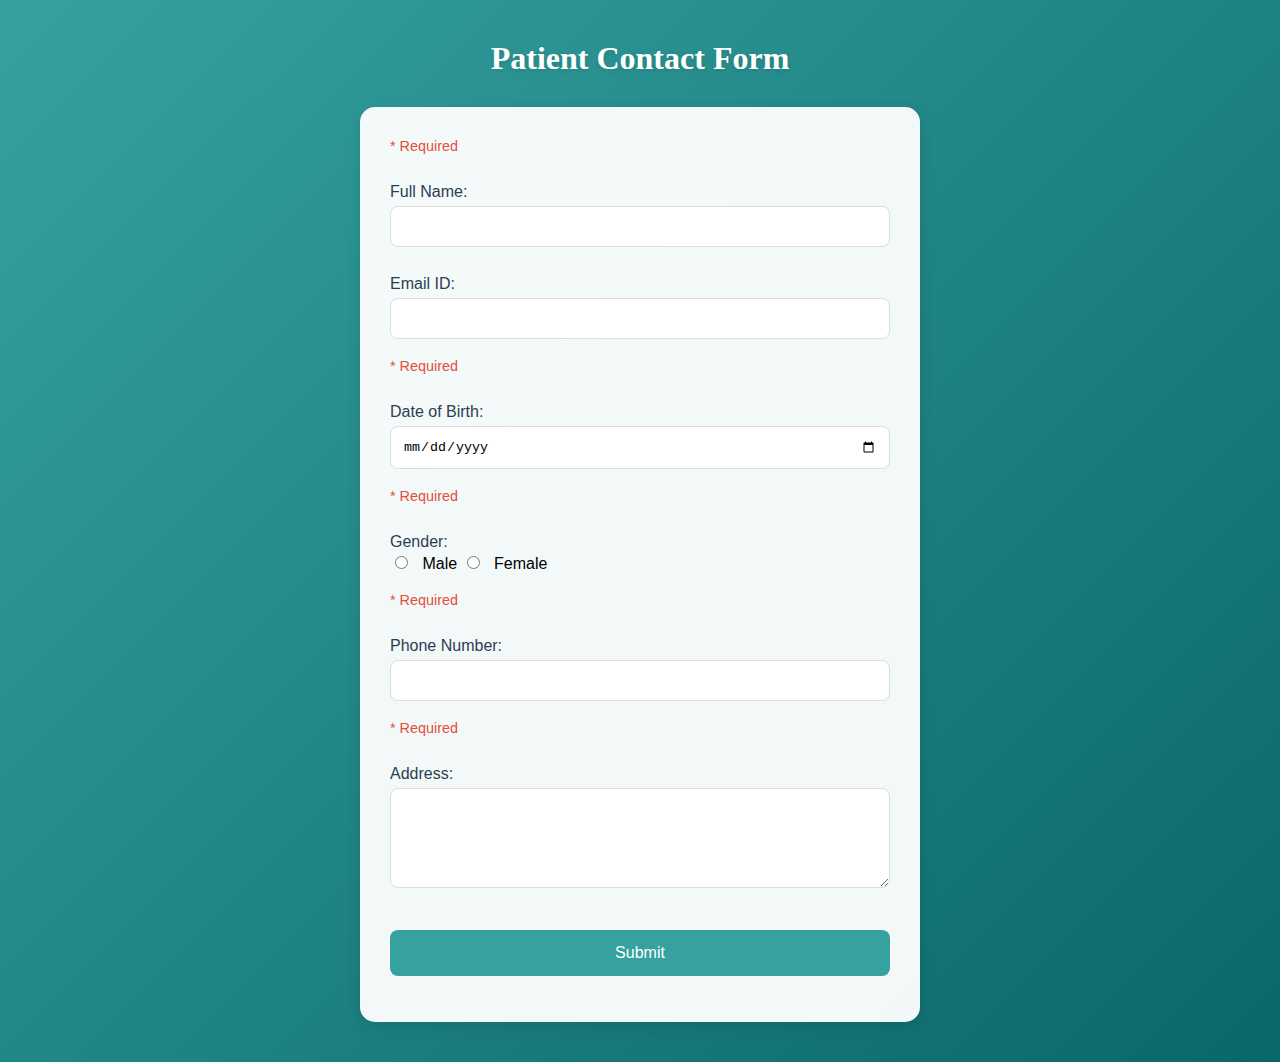
<file: contact.html>
<!DOCTYPE html>
<html lang="en">
<head>
  <meta charset="UTF-8">
  <title>Patient Contact Form</title>
  <link rel="stylesheet" href="contact.css">
</head>
<body>
  <h2>Patient Contact Form</h2>
  <form id="contactForm">
    <span class="error">* Required</span><br><br>

    <label>Full Name:</label>
    <input type="text" id="fullname" required><br><br>

    <label>Email ID:</label>
    <input type="email" id="email" required><br><br>
    <span class="error">* Required</span><br><br>

    <label>Date of Birth:</label>
    <input type="date" id="dob" required><br><br>
    <span class="error">* Required</span><br><br>

    <label>Gender:</label>
    <input type="radio" name="gender" value="Male" required> Male
    <input type="radio" name="gender" value="Female" required> Female<br><br>
    <span class="error">* Required</span><br><br>

    <label>Phone Number:</label>
    <input type="tel" id="phone" required><br><br>
    <span class="error">* Required</span><br><br>

    <label>Address:</label>
    <textarea id="address" required></textarea><br><br>

    <input type="submit" value="Submit">
    <p id="message" class="success"></p>
  </form>

  <script src="contact.js"></script>
</body>
</html>
</file>
<file: contact.css>
body {
    background: linear-gradient(135deg, #35A29F 0%, #0B666A 100%);
    min-height: 100vh;
    margin: 0;
    padding: 40px 20px;
    box-sizing: border-box;
}

form {
    max-width: 500px;
    margin: auto;
    font-family: Arial, sans-serif;
    background-color: rgba(255, 255, 255, 0.95);
    padding: 30px;
    border-radius: 15px;
    box-shadow: 0 5px 15px rgba(0, 0, 0, 0.1);
}

label {
    display: block;
    margin-top: 10px;
    color: #2c3e50;
    font-weight: 500;
}

input, textarea {
    width: 100%;
    padding: 12px;
    margin-top: 5px;
    box-sizing: border-box;
    border-radius: 8px;
    border: 1px solid #ddd;
    background-color: #fff;
}

input[type="radio"] {
    width: auto;
    margin-right: 10px;
}

input[type="submit"] {
    margin-top: 20px;
    padding: 14px;
    background-color: #35A29F;
    color: white;
    border: none;
    font-size: 16px;
    cursor: pointer;
    transition: background-color 0.3s ease;
}

input[type="submit"]:hover {
    background-color: #0B666A;
}

.error {
    color: #e74c3c;
    font-size: 0.9em;
}

.success {
    color: #27ae60;
    font-weight: bold;
    margin-top: 15px;
    text-align: center;
}

h2 {
    text-align: center;
    font-size: 32px;
    color: #fff;
    margin-top: 0;
    margin-bottom: 30px;
    text-shadow: 0 2px 4px rgba(0, 0, 0, 0.1);
}

textarea {
    min-height: 100px;
    resize: vertical;
}
</file>
